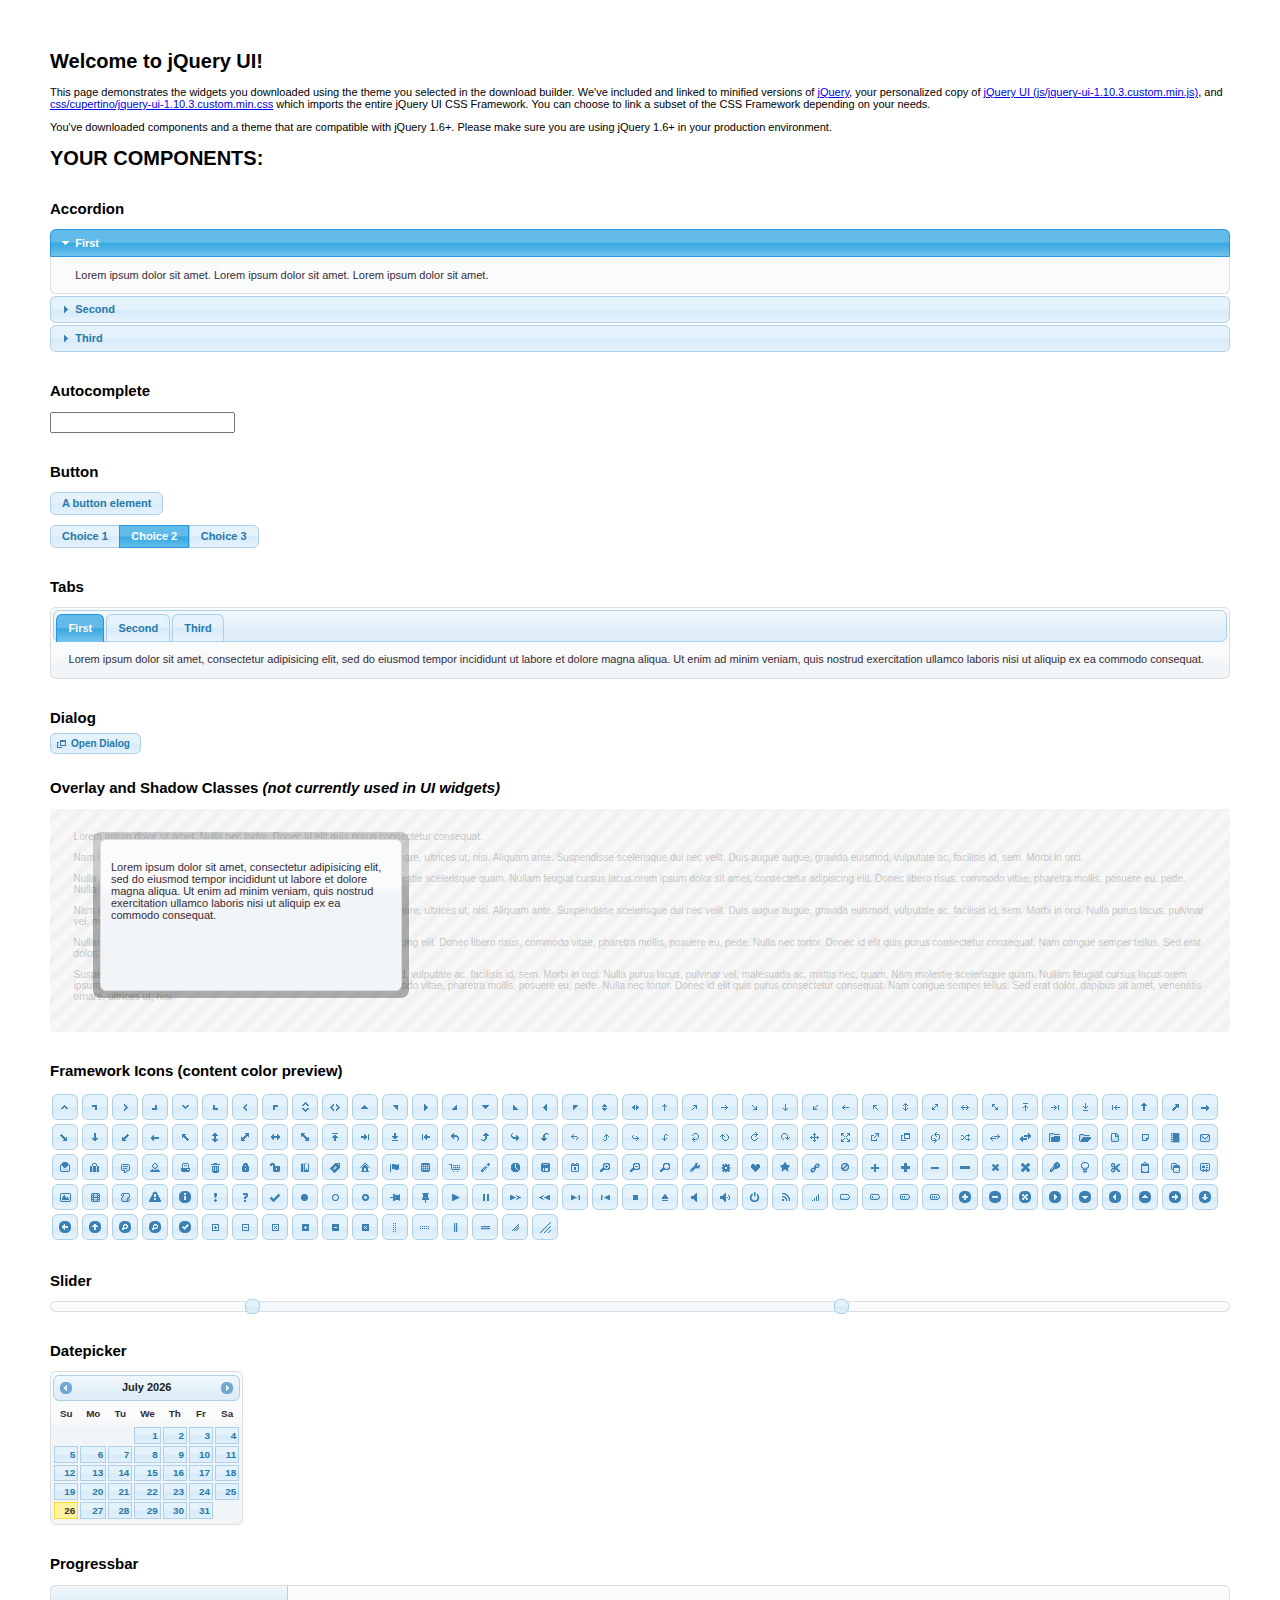
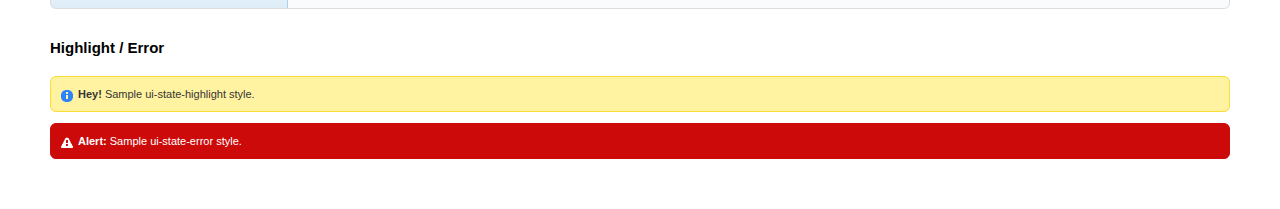
<file: jquery-ui-1.10.3.custom/index.html>
<!doctype html>
<html lang="us">
<head>
	<meta charset="utf-8">
	<title>jQuery UI Example Page</title>
	<link href="css/cupertino/jquery-ui-1.10.3.custom.css" rel="stylesheet">
	<script src="js/jquery-1.9.1.js"></script>
	<script src="js/jquery-ui-1.10.3.custom.js"></script>
	<script>
	$(function() {
		
		$( "#accordion" ).accordion();
		

		
		var availableTags = [
			"ActionScript",
			"AppleScript",
			"Asp",
			"BASIC",
			"C",
			"C++",
			"Clojure",
			"COBOL",
			"ColdFusion",
			"Erlang",
			"Fortran",
			"Groovy",
			"Haskell",
			"Java",
			"JavaScript",
			"Lisp",
			"Perl",
			"PHP",
			"Python",
			"Ruby",
			"Scala",
			"Scheme"
		];
		$( "#autocomplete" ).autocomplete({
			source: availableTags
		});
		

		
		$( "#button" ).button();
		$( "#radioset" ).buttonset();
		

		
		$( "#tabs" ).tabs();
		

		
		$( "#dialog" ).dialog({
			autoOpen: false,
			width: 400,
			buttons: [
				{
					text: "Ok",
					click: function() {
						$( this ).dialog( "close" );
					}
				},
				{
					text: "Cancel",
					click: function() {
						$( this ).dialog( "close" );
					}
				}
			]
		});

		// Link to open the dialog
		$( "#dialog-link" ).click(function( event ) {
			$( "#dialog" ).dialog( "open" );
			event.preventDefault();
		});
		

		
		$( "#datepicker" ).datepicker({
			inline: true
		});
		

		
		$( "#slider" ).slider({
			range: true,
			values: [ 17, 67 ]
		});
		

		
		$( "#progressbar" ).progressbar({
			value: 20
		});
		

		// Hover states on the static widgets
		$( "#dialog-link, #icons li" ).hover(
			function() {
				$( this ).addClass( "ui-state-hover" );
			},
			function() {
				$( this ).removeClass( "ui-state-hover" );
			}
		);
	});
	</script>
	<style>
	body{
		font: 62.5% "Trebuchet MS", sans-serif;
		margin: 50px;
	}
	.demoHeaders {
		margin-top: 2em;
	}
	#dialog-link {
		padding: .4em 1em .4em 20px;
		text-decoration: none;
		position: relative;
	}
	#dialog-link span.ui-icon {
		margin: 0 5px 0 0;
		position: absolute;
		left: .2em;
		top: 50%;
		margin-top: -8px;
	}
	#icons {
		margin: 0;
		padding: 0;
	}
	#icons li {
		margin: 2px;
		position: relative;
		padding: 4px 0;
		cursor: pointer;
		float: left;
		list-style: none;
	}
	#icons span.ui-icon {
		float: left;
		margin: 0 4px;
	}
	.fakewindowcontain .ui-widget-overlay {
		position: absolute;
	}
	</style>
</head>
<body>

<h1>Welcome to jQuery UI!</h1>

<div class="ui-widget">
	<p>This page demonstrates the widgets you downloaded using the theme you selected in the download builder. We've included and linked to minified versions of <a href="js/jquery-1.9.1.js">jQuery</a>, your personalized copy of <a href="js/jquery-ui-1.10.3.custom.min.js">jQuery UI (js/jquery-ui-1.10.3.custom.min.js)</a>, and <a href="css/cupertino/jquery-ui-1.10.3.custom.min.css">css/cupertino/jquery-ui-1.10.3.custom.min.css</a> which imports the entire jQuery UI CSS Framework. You can choose to link a subset of the CSS Framework depending on your needs. </p>
	<p>You've downloaded components and a theme that are compatible with jQuery 1.6+. Please make sure you are using jQuery 1.6+ in your production environment.</p>
</div>

<h1>YOUR COMPONENTS:</h1>


<!-- Accordion -->
<h2 class="demoHeaders">Accordion</h2>
<div id="accordion">
	<h3>First</h3>
	<div>Lorem ipsum dolor sit amet. Lorem ipsum dolor sit amet. Lorem ipsum dolor sit amet.</div>
	<h3>Second</h3>
	<div>Phasellus mattis tincidunt nibh.</div>
	<h3>Third</h3>
	<div>Nam dui erat, auctor a, dignissim quis.</div>
</div>



<!-- Autocomplete -->
<h2 class="demoHeaders">Autocomplete</h2>
<div>
	<input id="autocomplete" title="type &quot;a&quot;">
</div>



<!-- Button -->
<h2 class="demoHeaders">Button</h2>
<button id="button">A button element</button>
<form style="margin-top: 1em;">
	<div id="radioset">
		<input type="radio" id="radio1" name="radio"><label for="radio1">Choice 1</label>
		<input type="radio" id="radio2" name="radio" checked="checked"><label for="radio2">Choice 2</label>
		<input type="radio" id="radio3" name="radio"><label for="radio3">Choice 3</label>
	</div>
</form>



<!-- Tabs -->
<h2 class="demoHeaders">Tabs</h2>
<div id="tabs">
	<ul>
		<li><a href="#tabs-1">First</a></li>
		<li><a href="#tabs-2">Second</a></li>
		<li><a href="#tabs-3">Third</a></li>
	</ul>
	<div id="tabs-1">Lorem ipsum dolor sit amet, consectetur adipisicing elit, sed do eiusmod tempor incididunt ut labore et dolore magna aliqua. Ut enim ad minim veniam, quis nostrud exercitation ullamco laboris nisi ut aliquip ex ea commodo consequat.</div>
	<div id="tabs-2">Phasellus mattis tincidunt nibh. Cras orci urna, blandit id, pretium vel, aliquet ornare, felis. Maecenas scelerisque sem non nisl. Fusce sed lorem in enim dictum bibendum.</div>
	<div id="tabs-3">Nam dui erat, auctor a, dignissim quis, sollicitudin eu, felis. Pellentesque nisi urna, interdum eget, sagittis et, consequat vestibulum, lacus. Mauris porttitor ullamcorper augue.</div>
</div>



<!-- Dialog NOTE: Dialog is not generated by UI in this demo so it can be visually styled in themeroller-->
<h2 class="demoHeaders">Dialog</h2>
<p><a href="#" id="dialog-link" class="ui-state-default ui-corner-all"><span class="ui-icon ui-icon-newwin"></span>Open Dialog</a></p>

<h2 class="demoHeaders">Overlay and Shadow Classes <em>(not currently used in UI widgets)</em></h2>
<div style="position: relative; width: 96%; height: 200px; padding:1% 2%; overflow:hidden;" class="fakewindowcontain">
	<p>Lorem ipsum dolor sit amet,  Nulla nec tortor. Donec id elit quis purus consectetur consequat. </p><p>Nam congue semper tellus. Sed erat dolor, dapibus sit amet, venenatis ornare, ultrices ut, nisi. Aliquam ante. Suspendisse scelerisque dui nec velit. Duis augue augue, gravida euismod, vulputate ac, facilisis id, sem. Morbi in orci. </p><p>Nulla purus lacus, pulvinar vel, malesuada ac, mattis nec, quam. Nam molestie scelerisque quam. Nullam feugiat cursus lacus.orem ipsum dolor sit amet, consectetur adipiscing elit. Donec libero risus, commodo vitae, pharetra mollis, posuere eu, pede. Nulla nec tortor. Donec id elit quis purus consectetur consequat. </p><p>Nam congue semper tellus. Sed erat dolor, dapibus sit amet, venenatis ornare, ultrices ut, nisi. Aliquam ante. Suspendisse scelerisque dui nec velit. Duis augue augue, gravida euismod, vulputate ac, facilisis id, sem. Morbi in orci. Nulla purus lacus, pulvinar vel, malesuada ac, mattis nec, quam. Nam molestie scelerisque quam. </p><p>Nullam feugiat cursus lacus.orem ipsum dolor sit amet, consectetur adipiscing elit. Donec libero risus, commodo vitae, pharetra mollis, posuere eu, pede. Nulla nec tortor. Donec id elit quis purus consectetur consequat. Nam congue semper tellus. Sed erat dolor, dapibus sit amet, venenatis ornare, ultrices ut, nisi. Aliquam ante. </p><p>Suspendisse scelerisque dui nec velit. Duis augue augue, gravida euismod, vulputate ac, facilisis id, sem. Morbi in orci. Nulla purus lacus, pulvinar vel, malesuada ac, mattis nec, quam. Nam molestie scelerisque quam. Nullam feugiat cursus lacus.orem ipsum dolor sit amet, consectetur adipiscing elit. Donec libero risus, commodo vitae, pharetra mollis, posuere eu, pede. Nulla nec tortor. Donec id elit quis purus consectetur consequat. Nam congue semper tellus. Sed erat dolor, dapibus sit amet, venenatis ornare, ultrices ut, nisi. </p>

	<!-- ui-dialog -->
	<div class="ui-overlay"><div class="ui-widget-overlay"></div><div class="ui-widget-shadow ui-corner-all" style="width: 302px; height: 152px; position: absolute; left: 50px; top: 30px;"></div></div>
	<div style="position: absolute; width: 280px; height: 130px;left: 50px; top: 30px; padding: 10px;" class="ui-widget ui-widget-content ui-corner-all">
		<div class="ui-dialog-content ui-widget-content" style="background: none; border: 0;">
			<p>Lorem ipsum dolor sit amet, consectetur adipisicing elit, sed do eiusmod tempor incididunt ut labore et dolore magna aliqua. Ut enim ad minim veniam, quis nostrud exercitation ullamco laboris nisi ut aliquip ex ea commodo consequat.</p>
		</div>
	</div>

</div>

<!-- ui-dialog -->
<div id="dialog" title="Dialog Title">
	<p>Lorem ipsum dolor sit amet, consectetur adipisicing elit, sed do eiusmod tempor incididunt ut labore et dolore magna aliqua. Ut enim ad minim veniam, quis nostrud exercitation ullamco laboris nisi ut aliquip ex ea commodo consequat.</p>
</div>



<h2 class="demoHeaders">Framework Icons (content color preview)</h2>
<ul id="icons" class="ui-widget ui-helper-clearfix">
	<li class="ui-state-default ui-corner-all" title=".ui-icon-carat-1-n"><span class="ui-icon ui-icon-carat-1-n"></span></li>
	<li class="ui-state-default ui-corner-all" title=".ui-icon-carat-1-ne"><span class="ui-icon ui-icon-carat-1-ne"></span></li>
	<li class="ui-state-default ui-corner-all" title=".ui-icon-carat-1-e"><span class="ui-icon ui-icon-carat-1-e"></span></li>
	<li class="ui-state-default ui-corner-all" title=".ui-icon-carat-1-se"><span class="ui-icon ui-icon-carat-1-se"></span></li>
	<li class="ui-state-default ui-corner-all" title=".ui-icon-carat-1-s"><span class="ui-icon ui-icon-carat-1-s"></span></li>
	<li class="ui-state-default ui-corner-all" title=".ui-icon-carat-1-sw"><span class="ui-icon ui-icon-carat-1-sw"></span></li>
	<li class="ui-state-default ui-corner-all" title=".ui-icon-carat-1-w"><span class="ui-icon ui-icon-carat-1-w"></span></li>
	<li class="ui-state-default ui-corner-all" title=".ui-icon-carat-1-nw"><span class="ui-icon ui-icon-carat-1-nw"></span></li>
	<li class="ui-state-default ui-corner-all" title=".ui-icon-carat-2-n-s"><span class="ui-icon ui-icon-carat-2-n-s"></span></li>
	<li class="ui-state-default ui-corner-all" title=".ui-icon-carat-2-e-w"><span class="ui-icon ui-icon-carat-2-e-w"></span></li>
	<li class="ui-state-default ui-corner-all" title=".ui-icon-triangle-1-n"><span class="ui-icon ui-icon-triangle-1-n"></span></li>
	<li class="ui-state-default ui-corner-all" title=".ui-icon-triangle-1-ne"><span class="ui-icon ui-icon-triangle-1-ne"></span></li>
	<li class="ui-state-default ui-corner-all" title=".ui-icon-triangle-1-e"><span class="ui-icon ui-icon-triangle-1-e"></span></li>
	<li class="ui-state-default ui-corner-all" title=".ui-icon-triangle-1-se"><span class="ui-icon ui-icon-triangle-1-se"></span></li>
	<li class="ui-state-default ui-corner-all" title=".ui-icon-triangle-1-s"><span class="ui-icon ui-icon-triangle-1-s"></span></li>
	<li class="ui-state-default ui-corner-all" title=".ui-icon-triangle-1-sw"><span class="ui-icon ui-icon-triangle-1-sw"></span></li>
	<li class="ui-state-default ui-corner-all" title=".ui-icon-triangle-1-w"><span class="ui-icon ui-icon-triangle-1-w"></span></li>
	<li class="ui-state-default ui-corner-all" title=".ui-icon-triangle-1-nw"><span class="ui-icon ui-icon-triangle-1-nw"></span></li>
	<li class="ui-state-default ui-corner-all" title=".ui-icon-triangle-2-n-s"><span class="ui-icon ui-icon-triangle-2-n-s"></span></li>
	<li class="ui-state-default ui-corner-all" title=".ui-icon-triangle-2-e-w"><span class="ui-icon ui-icon-triangle-2-e-w"></span></li>
	<li class="ui-state-default ui-corner-all" title=".ui-icon-arrow-1-n"><span class="ui-icon ui-icon-arrow-1-n"></span></li>
	<li class="ui-state-default ui-corner-all" title=".ui-icon-arrow-1-ne"><span class="ui-icon ui-icon-arrow-1-ne"></span></li>
	<li class="ui-state-default ui-corner-all" title=".ui-icon-arrow-1-e"><span class="ui-icon ui-icon-arrow-1-e"></span></li>
	<li class="ui-state-default ui-corner-all" title=".ui-icon-arrow-1-se"><span class="ui-icon ui-icon-arrow-1-se"></span></li>
	<li class="ui-state-default ui-corner-all" title=".ui-icon-arrow-1-s"><span class="ui-icon ui-icon-arrow-1-s"></span></li>
	<li class="ui-state-default ui-corner-all" title=".ui-icon-arrow-1-sw"><span class="ui-icon ui-icon-arrow-1-sw"></span></li>
	<li class="ui-state-default ui-corner-all" title=".ui-icon-arrow-1-w"><span class="ui-icon ui-icon-arrow-1-w"></span></li>
	<li class="ui-state-default ui-corner-all" title=".ui-icon-arrow-1-nw"><span class="ui-icon ui-icon-arrow-1-nw"></span></li>
	<li class="ui-state-default ui-corner-all" title=".ui-icon-arrow-2-n-s"><span class="ui-icon ui-icon-arrow-2-n-s"></span></li>
	<li class="ui-state-default ui-corner-all" title=".ui-icon-arrow-2-ne-sw"><span class="ui-icon ui-icon-arrow-2-ne-sw"></span></li>
	<li class="ui-state-default ui-corner-all" title=".ui-icon-arrow-2-e-w"><span class="ui-icon ui-icon-arrow-2-e-w"></span></li>
	<li class="ui-state-default ui-corner-all" title=".ui-icon-arrow-2-se-nw"><span class="ui-icon ui-icon-arrow-2-se-nw"></span></li>
	<li class="ui-state-default ui-corner-all" title=".ui-icon-arrowstop-1-n"><span class="ui-icon ui-icon-arrowstop-1-n"></span></li>
	<li class="ui-state-default ui-corner-all" title=".ui-icon-arrowstop-1-e"><span class="ui-icon ui-icon-arrowstop-1-e"></span></li>
	<li class="ui-state-default ui-corner-all" title=".ui-icon-arrowstop-1-s"><span class="ui-icon ui-icon-arrowstop-1-s"></span></li>
	<li class="ui-state-default ui-corner-all" title=".ui-icon-arrowstop-1-w"><span class="ui-icon ui-icon-arrowstop-1-w"></span></li>
	<li class="ui-state-default ui-corner-all" title=".ui-icon-arrowthick-1-n"><span class="ui-icon ui-icon-arrowthick-1-n"></span></li>
	<li class="ui-state-default ui-corner-all" title=".ui-icon-arrowthick-1-ne"><span class="ui-icon ui-icon-arrowthick-1-ne"></span></li>
	<li class="ui-state-default ui-corner-all" title=".ui-icon-arrowthick-1-e"><span class="ui-icon ui-icon-arrowthick-1-e"></span></li>
	<li class="ui-state-default ui-corner-all" title=".ui-icon-arrowthick-1-se"><span class="ui-icon ui-icon-arrowthick-1-se"></span></li>
	<li class="ui-state-default ui-corner-all" title=".ui-icon-arrowthick-1-s"><span class="ui-icon ui-icon-arrowthick-1-s"></span></li>
	<li class="ui-state-default ui-corner-all" title=".ui-icon-arrowthick-1-sw"><span class="ui-icon ui-icon-arrowthick-1-sw"></span></li>
	<li class="ui-state-default ui-corner-all" title=".ui-icon-arrowthick-1-w"><span class="ui-icon ui-icon-arrowthick-1-w"></span></li>
	<li class="ui-state-default ui-corner-all" title=".ui-icon-arrowthick-1-nw"><span class="ui-icon ui-icon-arrowthick-1-nw"></span></li>
	<li class="ui-state-default ui-corner-all" title=".ui-icon-arrowthick-2-n-s"><span class="ui-icon ui-icon-arrowthick-2-n-s"></span></li>
	<li class="ui-state-default ui-corner-all" title=".ui-icon-arrowthick-2-ne-sw"><span class="ui-icon ui-icon-arrowthick-2-ne-sw"></span></li>
	<li class="ui-state-default ui-corner-all" title=".ui-icon-arrowthick-2-e-w"><span class="ui-icon ui-icon-arrowthick-2-e-w"></span></li>
	<li class="ui-state-default ui-corner-all" title=".ui-icon-arrowthick-2-se-nw"><span class="ui-icon ui-icon-arrowthick-2-se-nw"></span></li>
	<li class="ui-state-default ui-corner-all" title=".ui-icon-arrowthickstop-1-n"><span class="ui-icon ui-icon-arrowthickstop-1-n"></span></li>
	<li class="ui-state-default ui-corner-all" title=".ui-icon-arrowthickstop-1-e"><span class="ui-icon ui-icon-arrowthickstop-1-e"></span></li>
	<li class="ui-state-default ui-corner-all" title=".ui-icon-arrowthickstop-1-s"><span class="ui-icon ui-icon-arrowthickstop-1-s"></span></li>
	<li class="ui-state-default ui-corner-all" title=".ui-icon-arrowthickstop-1-w"><span class="ui-icon ui-icon-arrowthickstop-1-w"></span></li>
	<li class="ui-state-default ui-corner-all" title=".ui-icon-arrowreturnthick-1-w"><span class="ui-icon ui-icon-arrowreturnthick-1-w"></span></li>
	<li class="ui-state-default ui-corner-all" title=".ui-icon-arrowreturnthick-1-n"><span class="ui-icon ui-icon-arrowreturnthick-1-n"></span></li>
	<li class="ui-state-default ui-corner-all" title=".ui-icon-arrowreturnthick-1-e"><span class="ui-icon ui-icon-arrowreturnthick-1-e"></span></li>
	<li class="ui-state-default ui-corner-all" title=".ui-icon-arrowreturnthick-1-s"><span class="ui-icon ui-icon-arrowreturnthick-1-s"></span></li>
	<li class="ui-state-default ui-corner-all" title=".ui-icon-arrowreturn-1-w"><span class="ui-icon ui-icon-arrowreturn-1-w"></span></li>
	<li class="ui-state-default ui-corner-all" title=".ui-icon-arrowreturn-1-n"><span class="ui-icon ui-icon-arrowreturn-1-n"></span></li>
	<li class="ui-state-default ui-corner-all" title=".ui-icon-arrowreturn-1-e"><span class="ui-icon ui-icon-arrowreturn-1-e"></span></li>
	<li class="ui-state-default ui-corner-all" title=".ui-icon-arrowreturn-1-s"><span class="ui-icon ui-icon-arrowreturn-1-s"></span></li>
	<li class="ui-state-default ui-corner-all" title=".ui-icon-arrowrefresh-1-w"><span class="ui-icon ui-icon-arrowrefresh-1-w"></span></li>
	<li class="ui-state-default ui-corner-all" title=".ui-icon-arrowrefresh-1-n"><span class="ui-icon ui-icon-arrowrefresh-1-n"></span></li>
	<li class="ui-state-default ui-corner-all" title=".ui-icon-arrowrefresh-1-e"><span class="ui-icon ui-icon-arrowrefresh-1-e"></span></li>
	<li class="ui-state-default ui-corner-all" title=".ui-icon-arrowrefresh-1-s"><span class="ui-icon ui-icon-arrowrefresh-1-s"></span></li>
	<li class="ui-state-default ui-corner-all" title=".ui-icon-arrow-4"><span class="ui-icon ui-icon-arrow-4"></span></li>
	<li class="ui-state-default ui-corner-all" title=".ui-icon-arrow-4-diag"><span class="ui-icon ui-icon-arrow-4-diag"></span></li>
	<li class="ui-state-default ui-corner-all" title=".ui-icon-extlink"><span class="ui-icon ui-icon-extlink"></span></li>
	<li class="ui-state-default ui-corner-all" title=".ui-icon-newwin"><span class="ui-icon ui-icon-newwin"></span></li>
	<li class="ui-state-default ui-corner-all" title=".ui-icon-refresh"><span class="ui-icon ui-icon-refresh"></span></li>
	<li class="ui-state-default ui-corner-all" title=".ui-icon-shuffle"><span class="ui-icon ui-icon-shuffle"></span></li>
	<li class="ui-state-default ui-corner-all" title=".ui-icon-transfer-e-w"><span class="ui-icon ui-icon-transfer-e-w"></span></li>
	<li class="ui-state-default ui-corner-all" title=".ui-icon-transferthick-e-w"><span class="ui-icon ui-icon-transferthick-e-w"></span></li>
	<li class="ui-state-default ui-corner-all" title=".ui-icon-folder-collapsed"><span class="ui-icon ui-icon-folder-collapsed"></span></li>
	<li class="ui-state-default ui-corner-all" title=".ui-icon-folder-open"><span class="ui-icon ui-icon-folder-open"></span></li>
	<li class="ui-state-default ui-corner-all" title=".ui-icon-document"><span class="ui-icon ui-icon-document"></span></li>
	<li class="ui-state-default ui-corner-all" title=".ui-icon-document-b"><span class="ui-icon ui-icon-document-b"></span></li>
	<li class="ui-state-default ui-corner-all" title=".ui-icon-note"><span class="ui-icon ui-icon-note"></span></li>
	<li class="ui-state-default ui-corner-all" title=".ui-icon-mail-closed"><span class="ui-icon ui-icon-mail-closed"></span></li>
	<li class="ui-state-default ui-corner-all" title=".ui-icon-mail-open"><span class="ui-icon ui-icon-mail-open"></span></li>
	<li class="ui-state-default ui-corner-all" title=".ui-icon-suitcase"><span class="ui-icon ui-icon-suitcase"></span></li>
	<li class="ui-state-default ui-corner-all" title=".ui-icon-comment"><span class="ui-icon ui-icon-comment"></span></li>
	<li class="ui-state-default ui-corner-all" title=".ui-icon-person"><span class="ui-icon ui-icon-person"></span></li>
	<li class="ui-state-default ui-corner-all" title=".ui-icon-print"><span class="ui-icon ui-icon-print"></span></li>
	<li class="ui-state-default ui-corner-all" title=".ui-icon-trash"><span class="ui-icon ui-icon-trash"></span></li>
	<li class="ui-state-default ui-corner-all" title=".ui-icon-locked"><span class="ui-icon ui-icon-locked"></span></li>
	<li class="ui-state-default ui-corner-all" title=".ui-icon-unlocked"><span class="ui-icon ui-icon-unlocked"></span></li>
	<li class="ui-state-default ui-corner-all" title=".ui-icon-bookmark"><span class="ui-icon ui-icon-bookmark"></span></li>
	<li class="ui-state-default ui-corner-all" title=".ui-icon-tag"><span class="ui-icon ui-icon-tag"></span></li>
	<li class="ui-state-default ui-corner-all" title=".ui-icon-home"><span class="ui-icon ui-icon-home"></span></li>
	<li class="ui-state-default ui-corner-all" title=".ui-icon-flag"><span class="ui-icon ui-icon-flag"></span></li>
	<li class="ui-state-default ui-corner-all" title=".ui-icon-calculator"><span class="ui-icon ui-icon-calculator"></span></li>
	<li class="ui-state-default ui-corner-all" title=".ui-icon-cart"><span class="ui-icon ui-icon-cart"></span></li>
	<li class="ui-state-default ui-corner-all" title=".ui-icon-pencil"><span class="ui-icon ui-icon-pencil"></span></li>
	<li class="ui-state-default ui-corner-all" title=".ui-icon-clock"><span class="ui-icon ui-icon-clock"></span></li>
	<li class="ui-state-default ui-corner-all" title=".ui-icon-disk"><span class="ui-icon ui-icon-disk"></span></li>
	<li class="ui-state-default ui-corner-all" title=".ui-icon-calendar"><span class="ui-icon ui-icon-calendar"></span></li>
	<li class="ui-state-default ui-corner-all" title=".ui-icon-zoomin"><span class="ui-icon ui-icon-zoomin"></span></li>
	<li class="ui-state-default ui-corner-all" title=".ui-icon-zoomout"><span class="ui-icon ui-icon-zoomout"></span></li>
	<li class="ui-state-default ui-corner-all" title=".ui-icon-search"><span class="ui-icon ui-icon-search"></span></li>
	<li class="ui-state-default ui-corner-all" title=".ui-icon-wrench"><span class="ui-icon ui-icon-wrench"></span></li>
	<li class="ui-state-default ui-corner-all" title=".ui-icon-gear"><span class="ui-icon ui-icon-gear"></span></li>
	<li class="ui-state-default ui-corner-all" title=".ui-icon-heart"><span class="ui-icon ui-icon-heart"></span></li>
	<li class="ui-state-default ui-corner-all" title=".ui-icon-star"><span class="ui-icon ui-icon-star"></span></li>
	<li class="ui-state-default ui-corner-all" title=".ui-icon-link"><span class="ui-icon ui-icon-link"></span></li>
	<li class="ui-state-default ui-corner-all" title=".ui-icon-cancel"><span class="ui-icon ui-icon-cancel"></span></li>
	<li class="ui-state-default ui-corner-all" title=".ui-icon-plus"><span class="ui-icon ui-icon-plus"></span></li>
	<li class="ui-state-default ui-corner-all" title=".ui-icon-plusthick"><span class="ui-icon ui-icon-plusthick"></span></li>
	<li class="ui-state-default ui-corner-all" title=".ui-icon-minus"><span class="ui-icon ui-icon-minus"></span></li>
	<li class="ui-state-default ui-corner-all" title=".ui-icon-minusthick"><span class="ui-icon ui-icon-minusthick"></span></li>
	<li class="ui-state-default ui-corner-all" title=".ui-icon-close"><span class="ui-icon ui-icon-close"></span></li>
	<li class="ui-state-default ui-corner-all" title=".ui-icon-closethick"><span class="ui-icon ui-icon-closethick"></span></li>
	<li class="ui-state-default ui-corner-all" title=".ui-icon-key"><span class="ui-icon ui-icon-key"></span></li>
	<li class="ui-state-default ui-corner-all" title=".ui-icon-lightbulb"><span class="ui-icon ui-icon-lightbulb"></span></li>
	<li class="ui-state-default ui-corner-all" title=".ui-icon-scissors"><span class="ui-icon ui-icon-scissors"></span></li>
	<li class="ui-state-default ui-corner-all" title=".ui-icon-clipboard"><span class="ui-icon ui-icon-clipboard"></span></li>
	<li class="ui-state-default ui-corner-all" title=".ui-icon-copy"><span class="ui-icon ui-icon-copy"></span></li>
	<li class="ui-state-default ui-corner-all" title=".ui-icon-contact"><span class="ui-icon ui-icon-contact"></span></li>
	<li class="ui-state-default ui-corner-all" title=".ui-icon-image"><span class="ui-icon ui-icon-image"></span></li>
	<li class="ui-state-default ui-corner-all" title=".ui-icon-video"><span class="ui-icon ui-icon-video"></span></li>
	<li class="ui-state-default ui-corner-all" title=".ui-icon-script"><span class="ui-icon ui-icon-script"></span></li>
	<li class="ui-state-default ui-corner-all" title=".ui-icon-alert"><span class="ui-icon ui-icon-alert"></span></li>
	<li class="ui-state-default ui-corner-all" title=".ui-icon-info"><span class="ui-icon ui-icon-info"></span></li>
	<li class="ui-state-default ui-corner-all" title=".ui-icon-notice"><span class="ui-icon ui-icon-notice"></span></li>
	<li class="ui-state-default ui-corner-all" title=".ui-icon-help"><span class="ui-icon ui-icon-help"></span></li>
	<li class="ui-state-default ui-corner-all" title=".ui-icon-check"><span class="ui-icon ui-icon-check"></span></li>
	<li class="ui-state-default ui-corner-all" title=".ui-icon-bullet"><span class="ui-icon ui-icon-bullet"></span></li>
	<li class="ui-state-default ui-corner-all" title=".ui-icon-radio-off"><span class="ui-icon ui-icon-radio-off"></span></li>
	<li class="ui-state-default ui-corner-all" title=".ui-icon-radio-on"><span class="ui-icon ui-icon-radio-on"></span></li>
	<li class="ui-state-default ui-corner-all" title=".ui-icon-pin-w"><span class="ui-icon ui-icon-pin-w"></span></li>
	<li class="ui-state-default ui-corner-all" title=".ui-icon-pin-s"><span class="ui-icon ui-icon-pin-s"></span></li>
	<li class="ui-state-default ui-corner-all" title=".ui-icon-play"><span class="ui-icon ui-icon-play"></span></li>
	<li class="ui-state-default ui-corner-all" title=".ui-icon-pause"><span class="ui-icon ui-icon-pause"></span></li>
	<li class="ui-state-default ui-corner-all" title=".ui-icon-seek-next"><span class="ui-icon ui-icon-seek-next"></span></li>
	<li class="ui-state-default ui-corner-all" title=".ui-icon-seek-prev"><span class="ui-icon ui-icon-seek-prev"></span></li>
	<li class="ui-state-default ui-corner-all" title=".ui-icon-seek-end"><span class="ui-icon ui-icon-seek-end"></span></li>
	<li class="ui-state-default ui-corner-all" title=".ui-icon-seek-first"><span class="ui-icon ui-icon-seek-first"></span></li>
	<li class="ui-state-default ui-corner-all" title=".ui-icon-stop"><span class="ui-icon ui-icon-stop"></span></li>
	<li class="ui-state-default ui-corner-all" title=".ui-icon-eject"><span class="ui-icon ui-icon-eject"></span></li>
	<li class="ui-state-default ui-corner-all" title=".ui-icon-volume-off"><span class="ui-icon ui-icon-volume-off"></span></li>
	<li class="ui-state-default ui-corner-all" title=".ui-icon-volume-on"><span class="ui-icon ui-icon-volume-on"></span></li>
	<li class="ui-state-default ui-corner-all" title=".ui-icon-power"><span class="ui-icon ui-icon-power"></span></li>
	<li class="ui-state-default ui-corner-all" title=".ui-icon-signal-diag"><span class="ui-icon ui-icon-signal-diag"></span></li>
	<li class="ui-state-default ui-corner-all" title=".ui-icon-signal"><span class="ui-icon ui-icon-signal"></span></li>
	<li class="ui-state-default ui-corner-all" title=".ui-icon-battery-0"><span class="ui-icon ui-icon-battery-0"></span></li>
	<li class="ui-state-default ui-corner-all" title=".ui-icon-battery-1"><span class="ui-icon ui-icon-battery-1"></span></li>
	<li class="ui-state-default ui-corner-all" title=".ui-icon-battery-2"><span class="ui-icon ui-icon-battery-2"></span></li>
	<li class="ui-state-default ui-corner-all" title=".ui-icon-battery-3"><span class="ui-icon ui-icon-battery-3"></span></li>
	<li class="ui-state-default ui-corner-all" title=".ui-icon-circle-plus"><span class="ui-icon ui-icon-circle-plus"></span></li>
	<li class="ui-state-default ui-corner-all" title=".ui-icon-circle-minus"><span class="ui-icon ui-icon-circle-minus"></span></li>
	<li class="ui-state-default ui-corner-all" title=".ui-icon-circle-close"><span class="ui-icon ui-icon-circle-close"></span></li>
	<li class="ui-state-default ui-corner-all" title=".ui-icon-circle-triangle-e"><span class="ui-icon ui-icon-circle-triangle-e"></span></li>
	<li class="ui-state-default ui-corner-all" title=".ui-icon-circle-triangle-s"><span class="ui-icon ui-icon-circle-triangle-s"></span></li>
	<li class="ui-state-default ui-corner-all" title=".ui-icon-circle-triangle-w"><span class="ui-icon ui-icon-circle-triangle-w"></span></li>
	<li class="ui-state-default ui-corner-all" title=".ui-icon-circle-triangle-n"><span class="ui-icon ui-icon-circle-triangle-n"></span></li>
	<li class="ui-state-default ui-corner-all" title=".ui-icon-circle-arrow-e"><span class="ui-icon ui-icon-circle-arrow-e"></span></li>
	<li class="ui-state-default ui-corner-all" title=".ui-icon-circle-arrow-s"><span class="ui-icon ui-icon-circle-arrow-s"></span></li>
	<li class="ui-state-default ui-corner-all" title=".ui-icon-circle-arrow-w"><span class="ui-icon ui-icon-circle-arrow-w"></span></li>
	<li class="ui-state-default ui-corner-all" title=".ui-icon-circle-arrow-n"><span class="ui-icon ui-icon-circle-arrow-n"></span></li>
	<li class="ui-state-default ui-corner-all" title=".ui-icon-circle-zoomin"><span class="ui-icon ui-icon-circle-zoomin"></span></li>
	<li class="ui-state-default ui-corner-all" title=".ui-icon-circle-zoomout"><span class="ui-icon ui-icon-circle-zoomout"></span></li>
	<li class="ui-state-default ui-corner-all" title=".ui-icon-circle-check"><span class="ui-icon ui-icon-circle-check"></span></li>
	<li class="ui-state-default ui-corner-all" title=".ui-icon-circlesmall-plus"><span class="ui-icon ui-icon-circlesmall-plus"></span></li>
	<li class="ui-state-default ui-corner-all" title=".ui-icon-circlesmall-minus"><span class="ui-icon ui-icon-circlesmall-minus"></span></li>
	<li class="ui-state-default ui-corner-all" title=".ui-icon-circlesmall-close"><span class="ui-icon ui-icon-circlesmall-close"></span></li>
	<li class="ui-state-default ui-corner-all" title=".ui-icon-squaresmall-plus"><span class="ui-icon ui-icon-squaresmall-plus"></span></li>
	<li class="ui-state-default ui-corner-all" title=".ui-icon-squaresmall-minus"><span class="ui-icon ui-icon-squaresmall-minus"></span></li>
	<li class="ui-state-default ui-corner-all" title=".ui-icon-squaresmall-close"><span class="ui-icon ui-icon-squaresmall-close"></span></li>
	<li class="ui-state-default ui-corner-all" title=".ui-icon-grip-dotted-vertical"><span class="ui-icon ui-icon-grip-dotted-vertical"></span></li>
	<li class="ui-state-default ui-corner-all" title=".ui-icon-grip-dotted-horizontal"><span class="ui-icon ui-icon-grip-dotted-horizontal"></span></li>
	<li class="ui-state-default ui-corner-all" title=".ui-icon-grip-solid-vertical"><span class="ui-icon ui-icon-grip-solid-vertical"></span></li>
	<li class="ui-state-default ui-corner-all" title=".ui-icon-grip-solid-horizontal"><span class="ui-icon ui-icon-grip-solid-horizontal"></span></li>
	<li class="ui-state-default ui-corner-all" title=".ui-icon-gripsmall-diagonal-se"><span class="ui-icon ui-icon-gripsmall-diagonal-se"></span></li>
	<li class="ui-state-default ui-corner-all" title=".ui-icon-grip-diagonal-se"><span class="ui-icon ui-icon-grip-diagonal-se"></span></li>
</ul>


<!-- Slider -->
<h2 class="demoHeaders">Slider</h2>
<div id="slider"></div>



<!-- Datepicker -->
<h2 class="demoHeaders">Datepicker</h2>
<div id="datepicker"></div>



<!-- Progressbar -->
<h2 class="demoHeaders">Progressbar</h2>
<div id="progressbar"></div>


<!-- Highlight / Error -->
<h2 class="demoHeaders">Highlight / Error</h2>
<div class="ui-widget">
	<div class="ui-state-highlight ui-corner-all" style="margin-top: 20px; padding: 0 .7em;">
		<p><span class="ui-icon ui-icon-info" style="float: left; margin-right: .3em;"></span>
		<strong>Hey!</strong> Sample ui-state-highlight style.</p>
	</div>
</div>
<br>
<div class="ui-widget">
	<div class="ui-state-error ui-corner-all" style="padding: 0 .7em;">
		<p><span class="ui-icon ui-icon-alert" style="float: left; margin-right: .3em;"></span>
		<strong>Alert:</strong> Sample ui-state-error style.</p>
	</div>
</div>

</body>
</html>
</file>
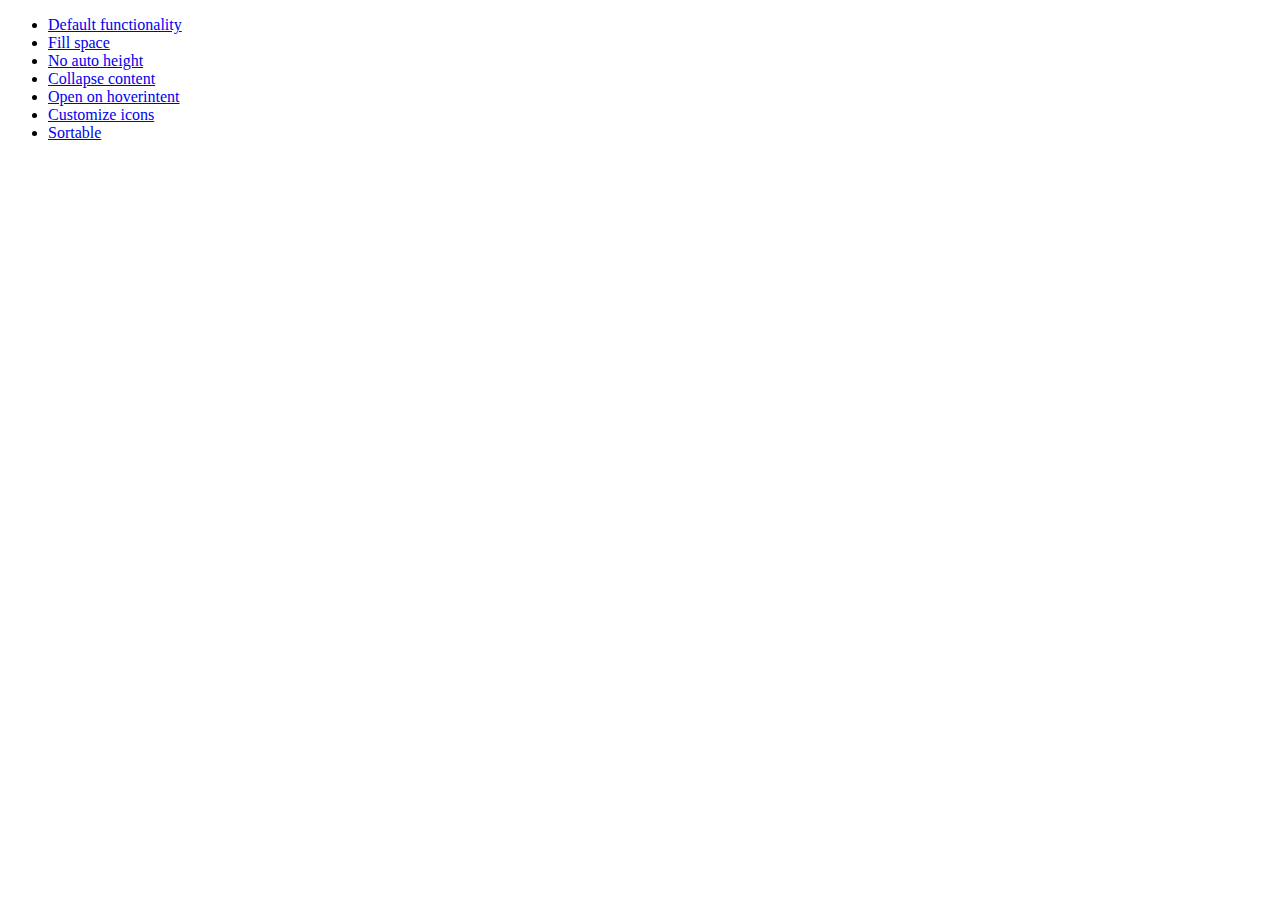
<file: jquery-ui-1.10.3.custom/development-bundle/demos/accordion/index.html>
<!doctype html>
<html lang="en">
<head>
	<meta charset="utf-8">
	<title>jQuery UI Accordion Demos</title>
</head>
<body>

<ul>
	<li><a href="default.html">Default functionality</a></li>
	<li><a href="fillspace.html">Fill space</a></li>
	<li><a href="no-auto-height.html">No auto height</a></li>
	<li><a href="collapsible.html">Collapse content</a></li>
	<li><a href="hoverintent.html">Open on hoverintent</a></li>
	<li><a href="custom-icons.html">Customize icons</a></li>
	<li><a href="sortable.html">Sortable</a></li>
</ul>

</body>
</html>
</file>
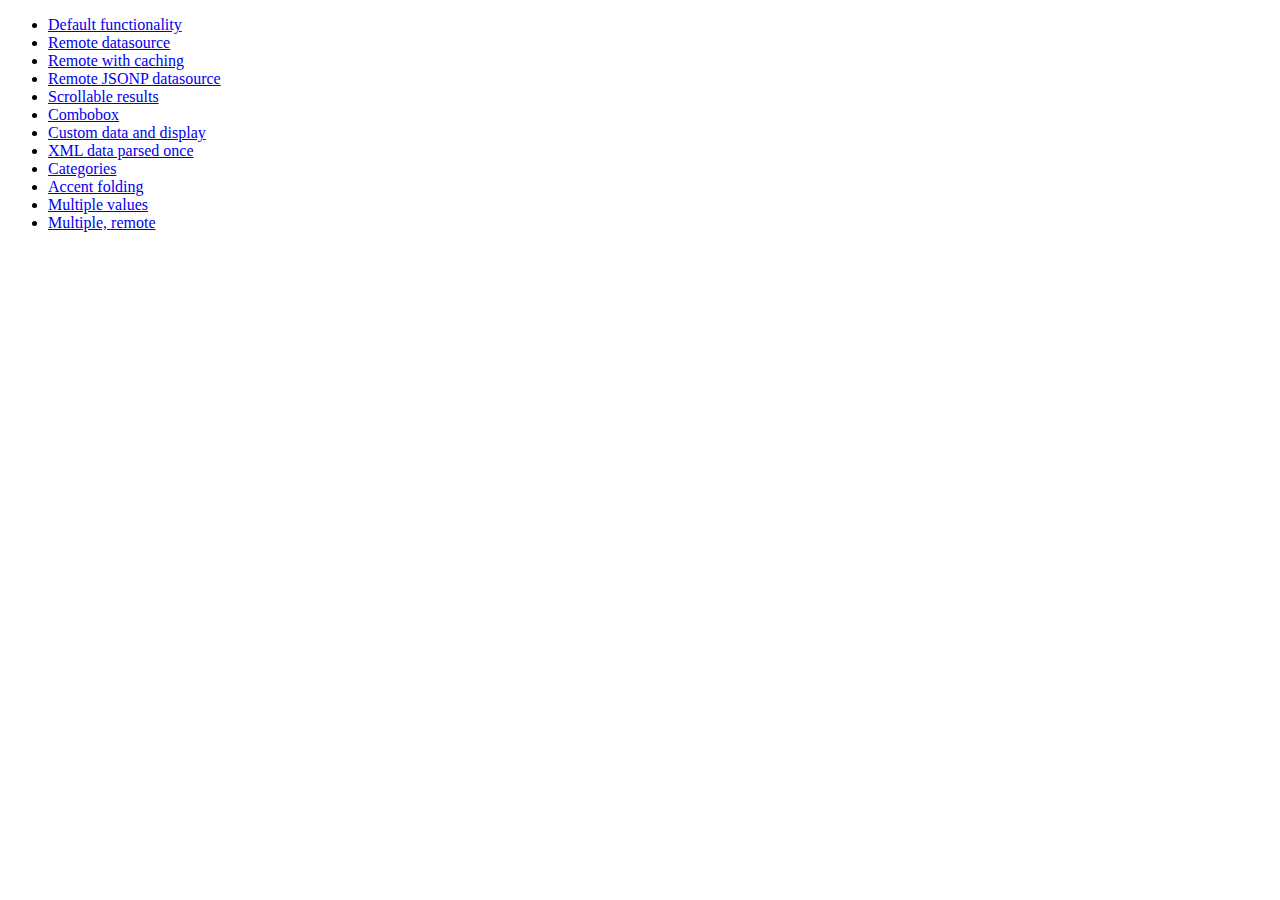
<file: jquery-ui-1.10.3.custom/development-bundle/demos/autocomplete/index.html>
<!doctype html>
<html lang="en">
<head>
	<meta charset="utf-8">
	<title>jQuery UI Autocomplete Demos</title>
</head>
<body>

<ul>
	<li><a href="default.html">Default functionality</a></li>
	<li><a href="remote.html">Remote datasource</a></li>
	<li><a href="remote-with-cache.html">Remote with caching</a></li>
	<li><a href="remote-jsonp.html">Remote JSONP datasource</a></li>
	<li><a href="maxheight.html">Scrollable results</a></li>
	<li><a href="combobox.html">Combobox</a></li>
	<li><a href="custom-data.html">Custom data and display</a></li>
	<li><a href="xml.html">XML data parsed once</a></li>
	<li><a href="categories.html">Categories</a></li>
	<li><a href="folding.html">Accent folding</a></li>
	<li><a href="multiple.html">Multiple values</a></li>
	<li><a href="multiple-remote.html">Multiple, remote</a></li>
</ul>

</body>
</html>
</file>
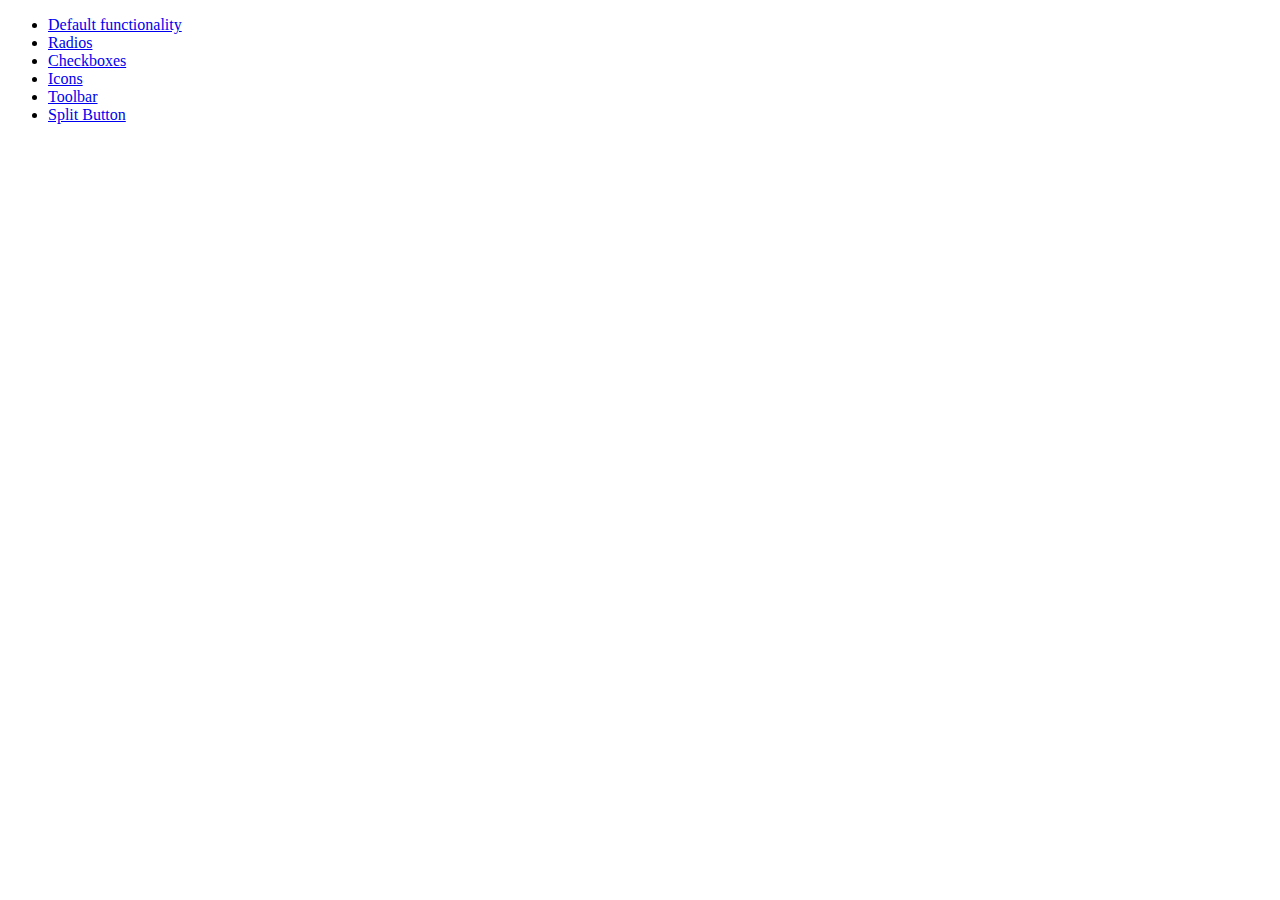
<file: jquery-ui-1.10.3.custom/development-bundle/demos/button/index.html>
<!doctype html>
<html lang="en">
<head>
	<meta charset="utf-8">
	<title>jQuery UI Button Demos</title>
</head>
<body>

<ul>
	<li><a href="default.html">Default functionality</a></li>
	<li><a href="radio.html">Radios</a></li>
	<li><a href="checkbox.html">Checkboxes</a></li>
	<li><a href="icons.html">Icons</a></li>
	<li><a href="toolbar.html">Toolbar</a></li>
	<li><a href="splitbutton.html">Split Button</a></li>
</ul>

</body>
</html>
</file>
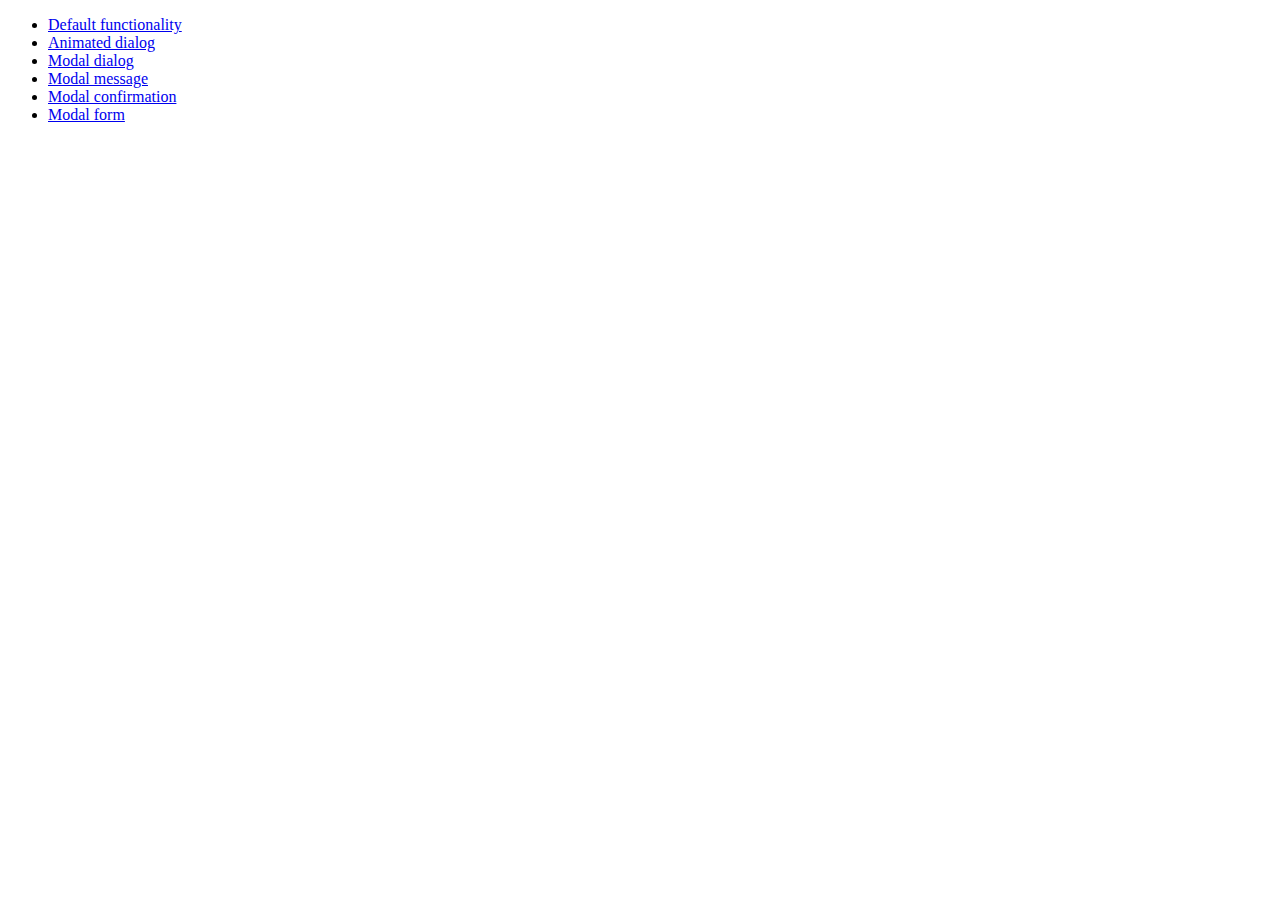
<file: jquery-ui-1.10.3.custom/development-bundle/demos/dialog/index.html>
<!doctype html>
<html lang="en">
<head>
	<meta charset="utf-8">
	<title>jQuery UI Dialog Demos</title>
</head>
<body>

<ul>
	<li><a href="default.html">Default functionality</a></li>
	<li><a href="animated.html">Animated dialog</a></li>
	<li><a href="modal.html">Modal dialog</a></li>
	<li><a href="modal-message.html">Modal message</a></li>
	<li><a href="modal-confirmation.html">Modal confirmation</a></li>
	<li><a href="modal-form.html">Modal form</a></li>
</ul>

</body>
</html>
</file>
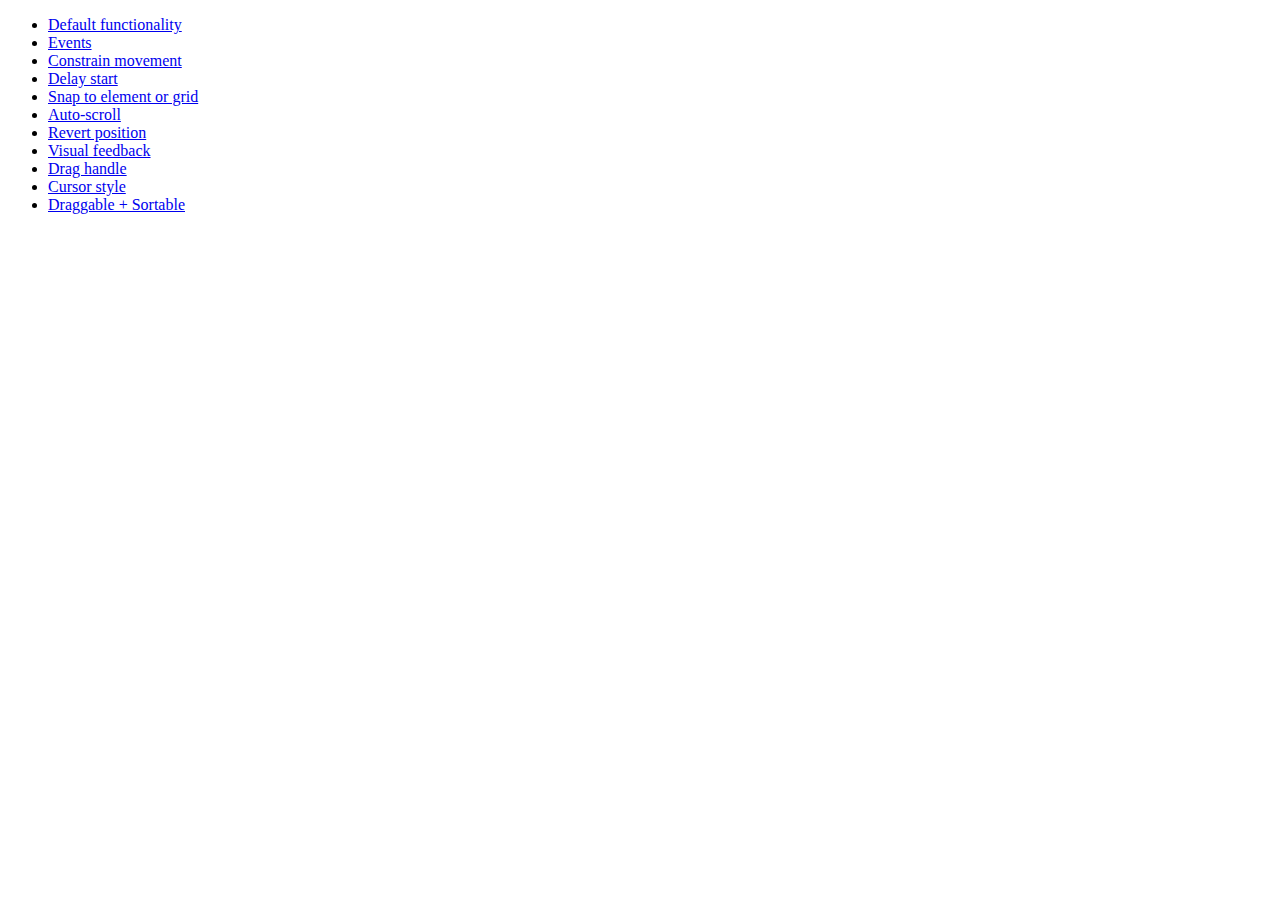
<file: jquery-ui-1.10.3.custom/development-bundle/demos/draggable/index.html>
<!doctype html>
<html lang="en">
<head>
	<meta charset="utf-8">
	<title>jQuery UI Draggable Demos</title>
</head>
<body>

<ul>
	<li><a href="default.html">Default functionality</a></li>
	<li><a href="events.html">Events</a></li>
	<li><a href="constrain-movement.html">Constrain movement</a></li>
	<li><a href="delay-start.html">Delay start</a></li>
	<li><a href="snap-to.html">Snap to element or grid</a></li>
	<li><a href="scroll.html">Auto-scroll</a></li>
	<li><a href="revert.html">Revert position</a></li>
	<li><a href="visual-feedback.html">Visual feedback</a></li>
	<li><a href="handle.html">Drag handle</a></li>
	<li><a href="cursor-style.html">Cursor style</a></li>
	<li><a href="sortable.html">Draggable + Sortable</a></li>
</ul>

</body>
</html>
</file>
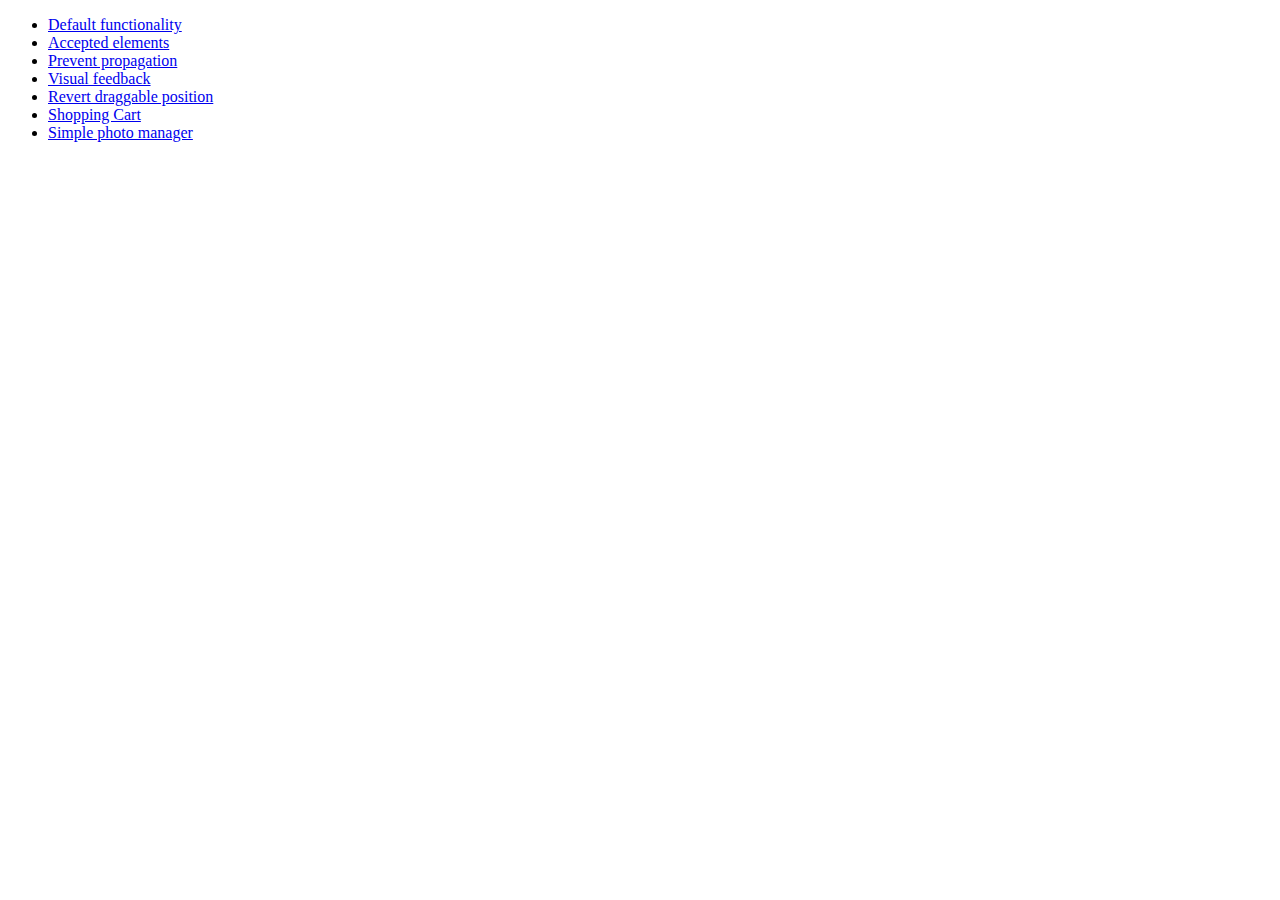
<file: jquery-ui-1.10.3.custom/development-bundle/demos/droppable/index.html>
<!doctype html>
<html lang="en">
<head>
	<meta charset="utf-8">
	<title>jQuery UI Droppable Demos</title>
</head>
<body>

<ul>
	<li><a href="default.html">Default functionality</a></li>
	<li><a href="accepted-elements.html">Accepted elements</a></li>
	<li><a href="propagation.html">Prevent propagation</a></li>
	<li><a href="visual-feedback.html">Visual feedback</a></li>
	<li><a href="revert.html">Revert draggable position</a></li>
	<li><a href="shopping-cart.html">Shopping Cart</a></li>
	<li><a href="photo-manager.html">Simple photo manager</a></li>
</ul>

</body>
</html>
</file>
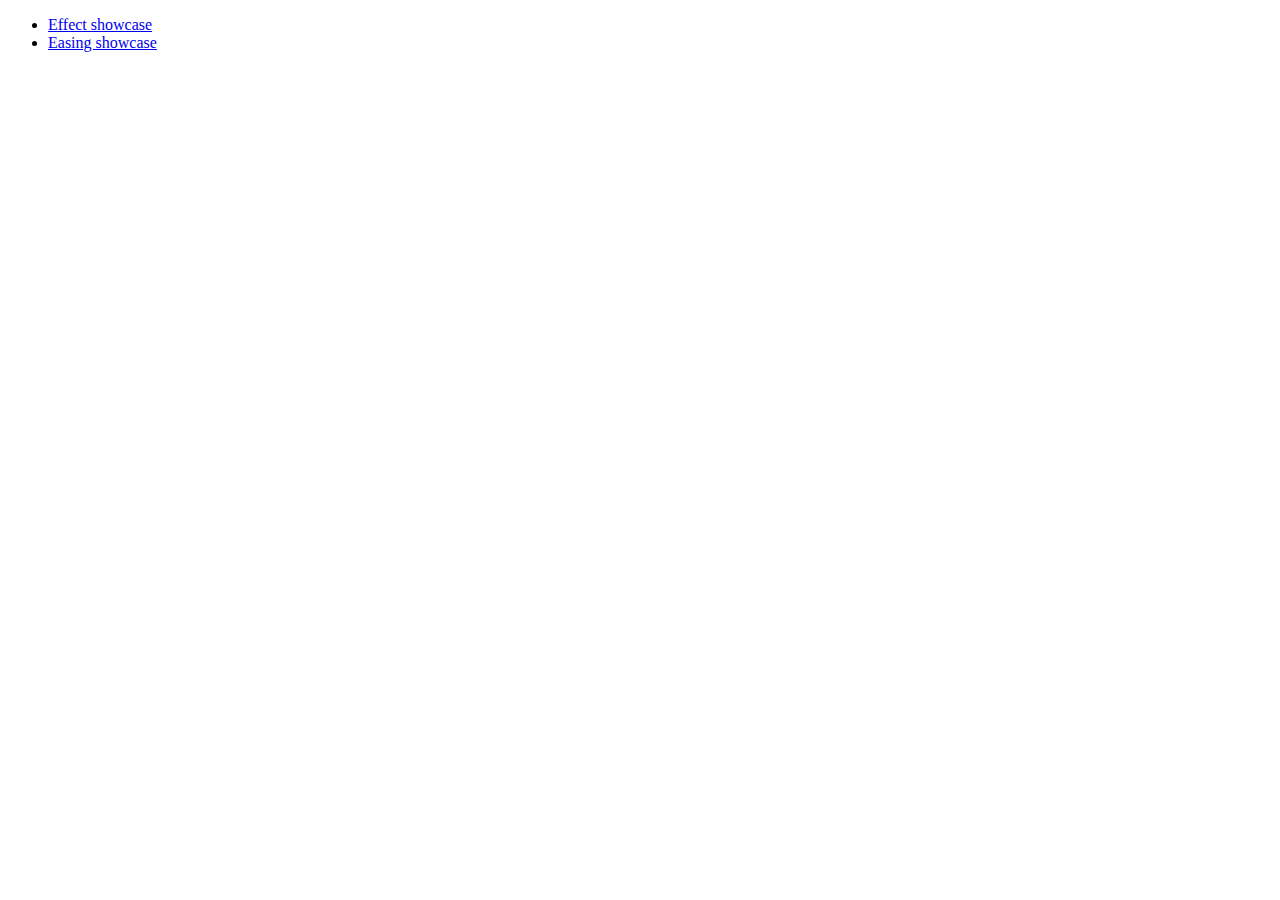
<file: jquery-ui-1.10.3.custom/development-bundle/demos/effect/index.html>
<!doctype html>
<html lang="en">
<head>
	<meta charset="utf-8">
	<title>jQuery UI Effects Demos</title>
</head>
<body>

<ul>
	<li><a href="default.html">Effect showcase</a></li>
	<li><a href="easing.html">Easing showcase</a></li>
</ul>

</body>
</html>
</file>
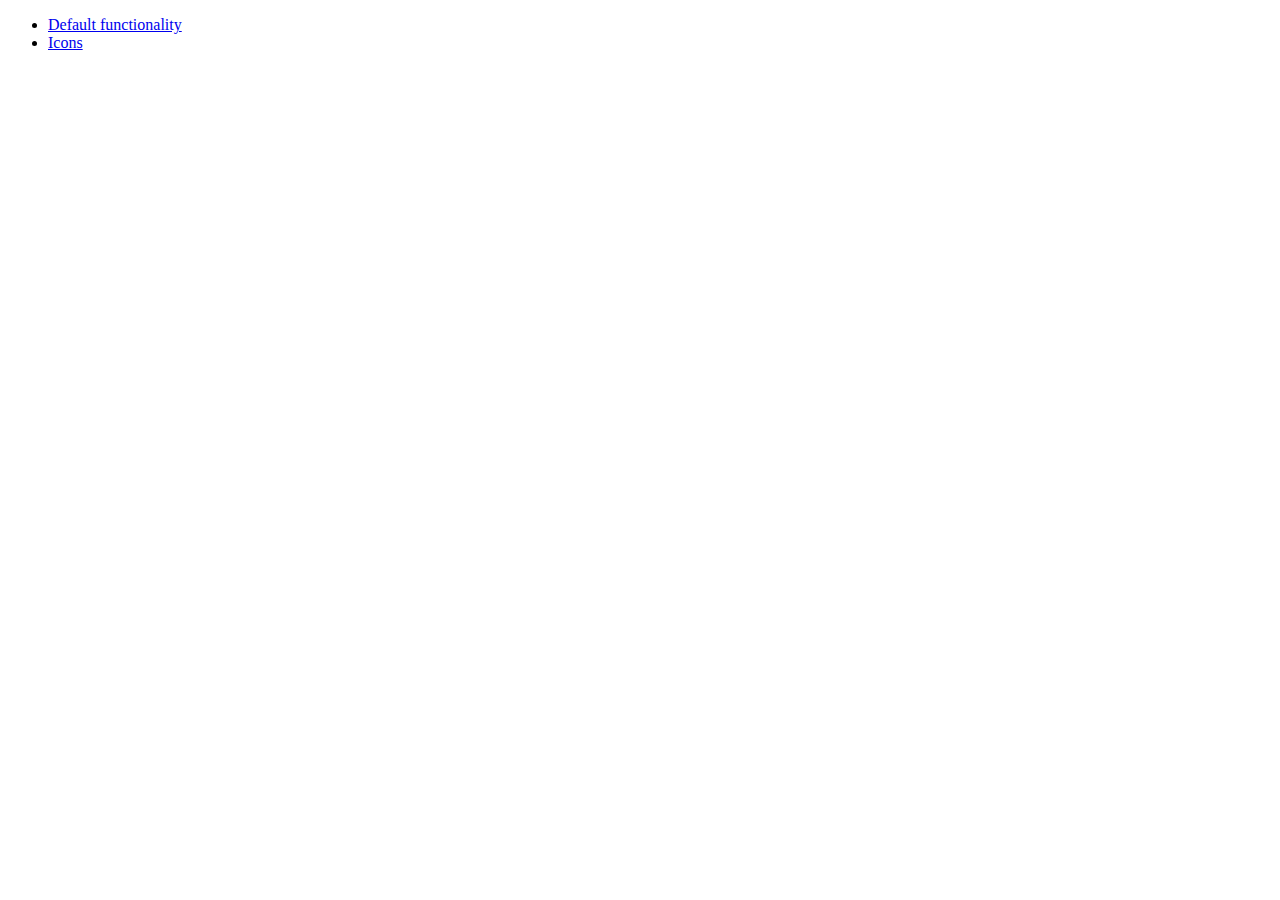
<file: jquery-ui-1.10.3.custom/development-bundle/demos/menu/index.html>
<!doctype html>
<html lang="en">
<head>
	<meta charset="utf-8">
	<title>jQuery UI Menu Demos</title>
</head>
<body>

<ul>
	<li><a href="default.html">Default functionality</a></li>
	<li><a href="icons.html">Icons</a></li>
</ul>

</body>
</html>
</file>
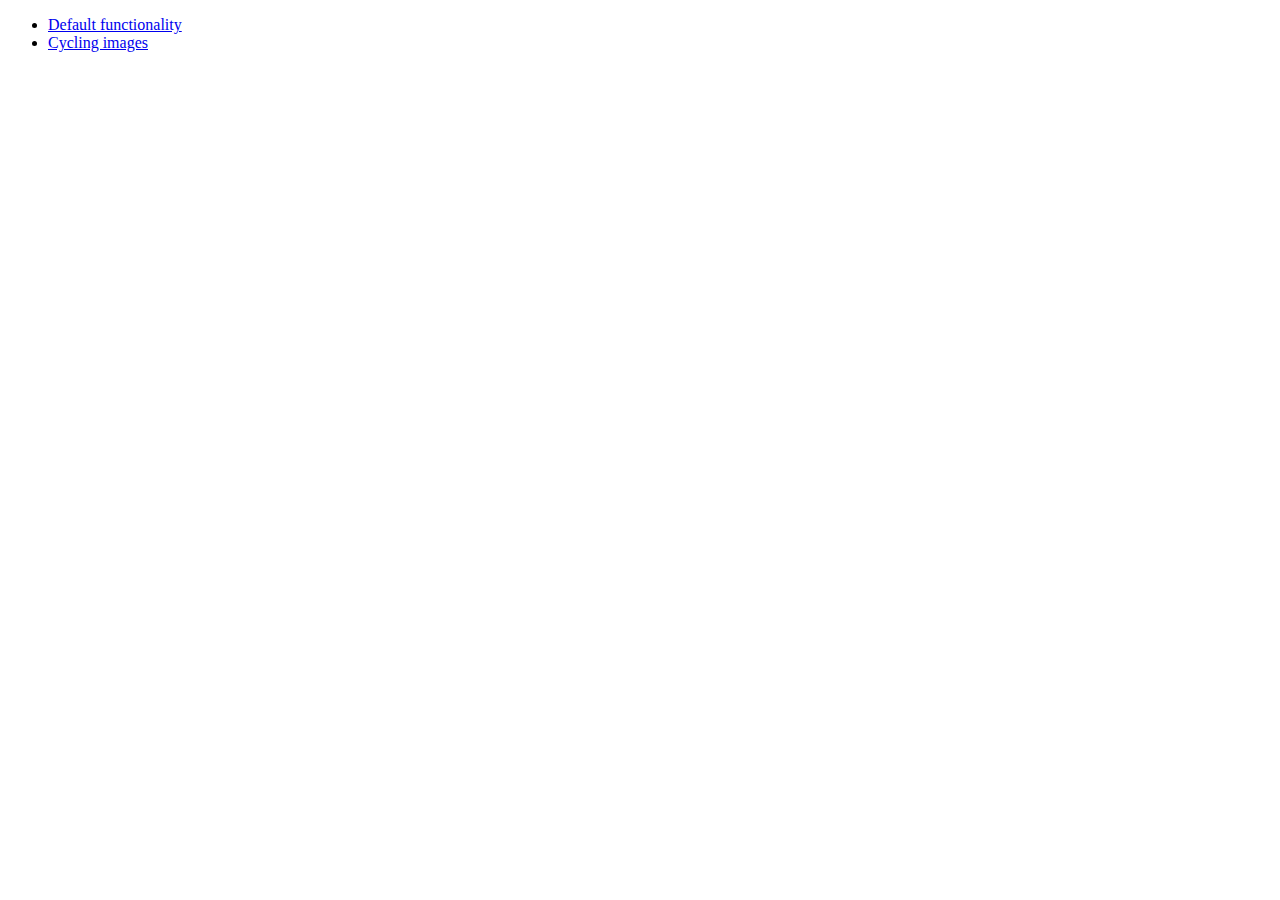
<file: jquery-ui-1.10.3.custom/development-bundle/demos/position/index.html>
<!doctype html>
<html lang="en">
<head>
	<meta charset="utf-8">
	<title>jQuery UI Position Demo</title>
</head>
<body>

<ul>
	<li><a href="default.html">Default functionality</a></li>
	<li><a href="cycler.html">Cycling images</a></li>
</ul>

</body>
</html>
</file>
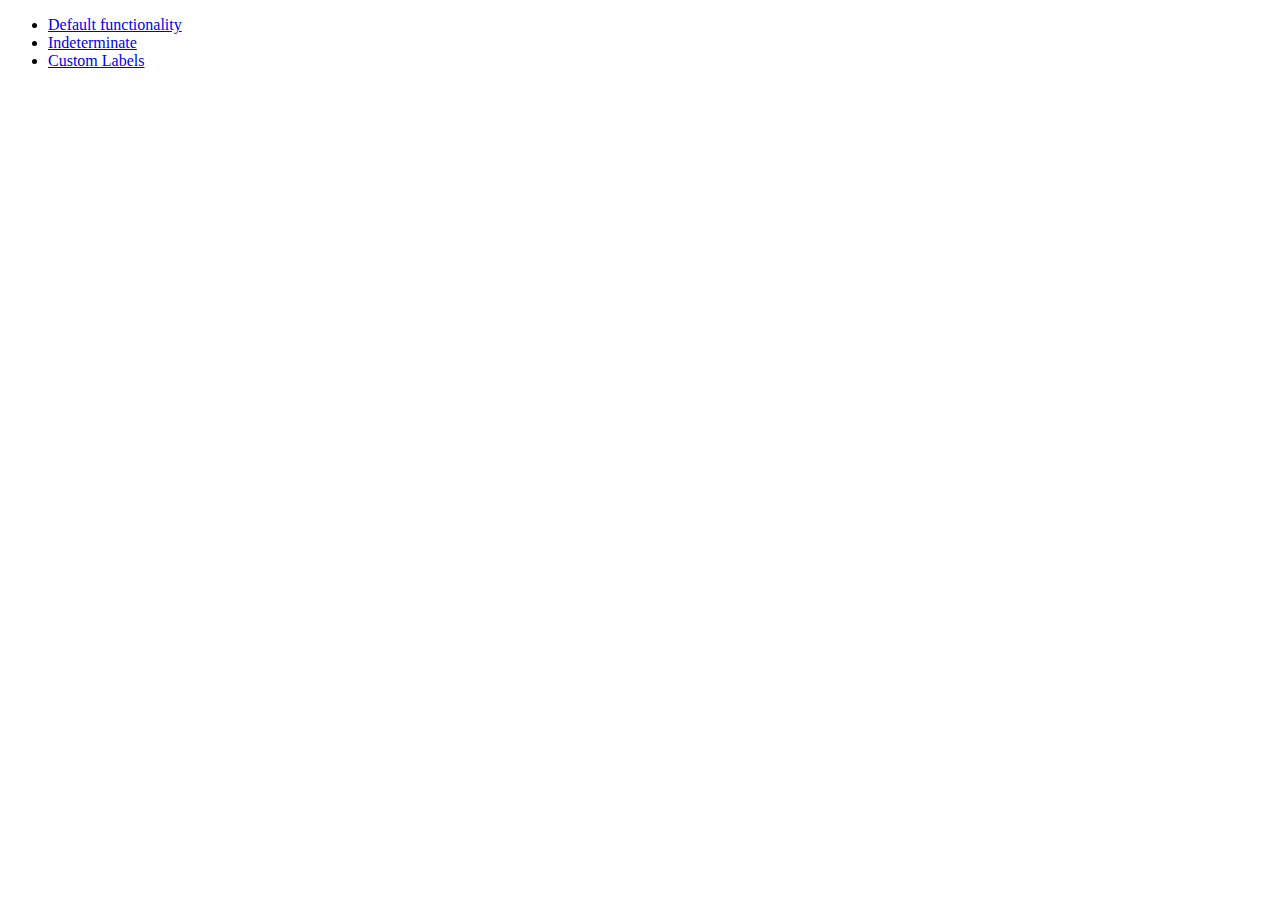
<file: jquery-ui-1.10.3.custom/development-bundle/demos/progressbar/index.html>
<!doctype html>
<html lang="en">
<head>
	<meta charset="utf-8">
	<title>jQuery UI Progressbar Demos</title>
</head>
<body>

<ul>
	<li><a href="default.html">Default functionality</a></li>
	<li><a href="indeterminate.html">Indeterminate</a></li>
	<li><a href="label.html">Custom Labels</a></li>
</ul>

</body>
</html>
</file>
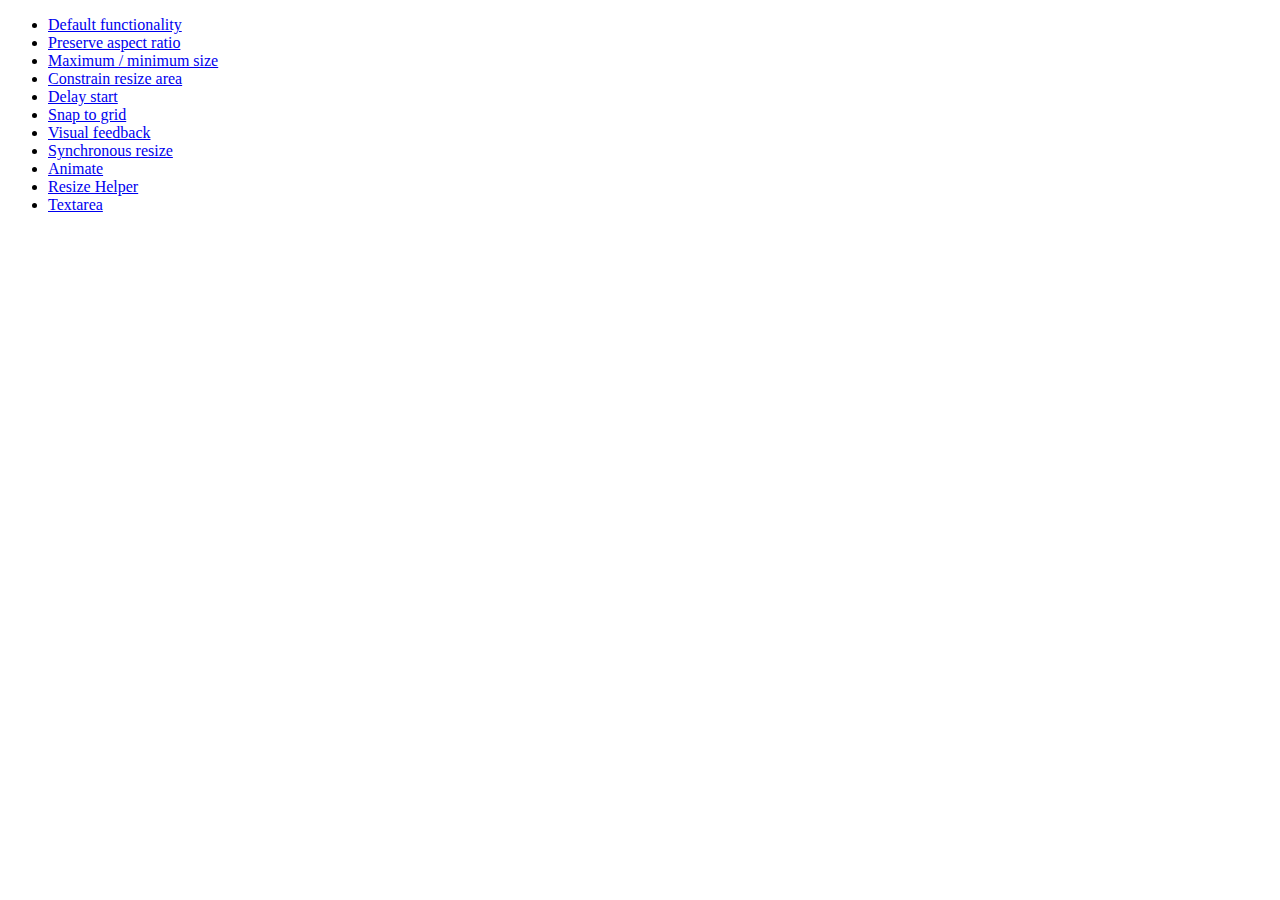
<file: jquery-ui-1.10.3.custom/development-bundle/demos/resizable/index.html>
<!doctype html>
<html lang="en">
<head>
	<meta charset="utf-8">
	<title>jQuery UI Resizable Demos</title>
</head>
<body>

<ul>
	<li><a href="default.html">Default functionality</a></li>
	<li><a href="aspect-ratio.html">Preserve aspect ratio</a></li>
	<li><a href="max-min.html">Maximum / minimum size</a></li>
	<li><a href="constrain-area.html">Constrain resize area</a></li>
	<li><a href="delay-start.html">Delay start</a></li>
	<li><a href="snap-to-grid.html">Snap to grid</a></li>
	<li><a href="visual-feedback.html">Visual feedback</a></li>
	<li><a href="synchronous-resize.html">Synchronous resize</a></li>
	<li><a href="animate.html">Animate</a></li>
	<li><a href="helper.html">Resize Helper</a></li>
	<li><a href="textarea.html">Textarea</a></li>
</ul>

</body>
</html>
</file>
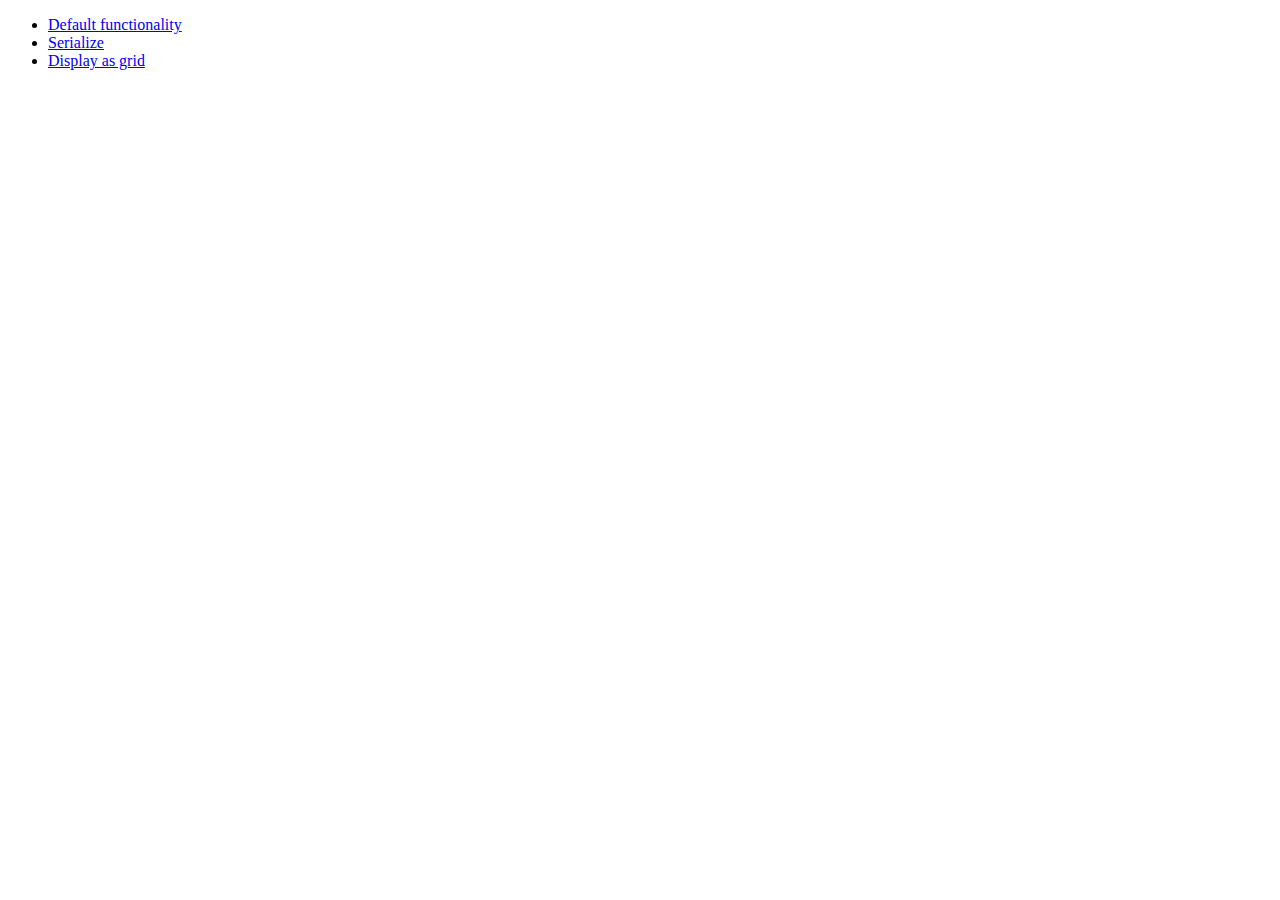
<file: jquery-ui-1.10.3.custom/development-bundle/demos/selectable/index.html>
<!doctype html>
<html lang="en">
<head>
	<meta charset="utf-8">
	<title>jQuery UI Selectable Demos</title>
</head>
<body>

<ul>
	<li><a href="default.html">Default functionality</a></li>
	<li><a href="serialize.html">Serialize</a></li>
	<li><a href="display-grid.html">Display as grid</a></li>
</ul>

</body>
</html>
</file>
